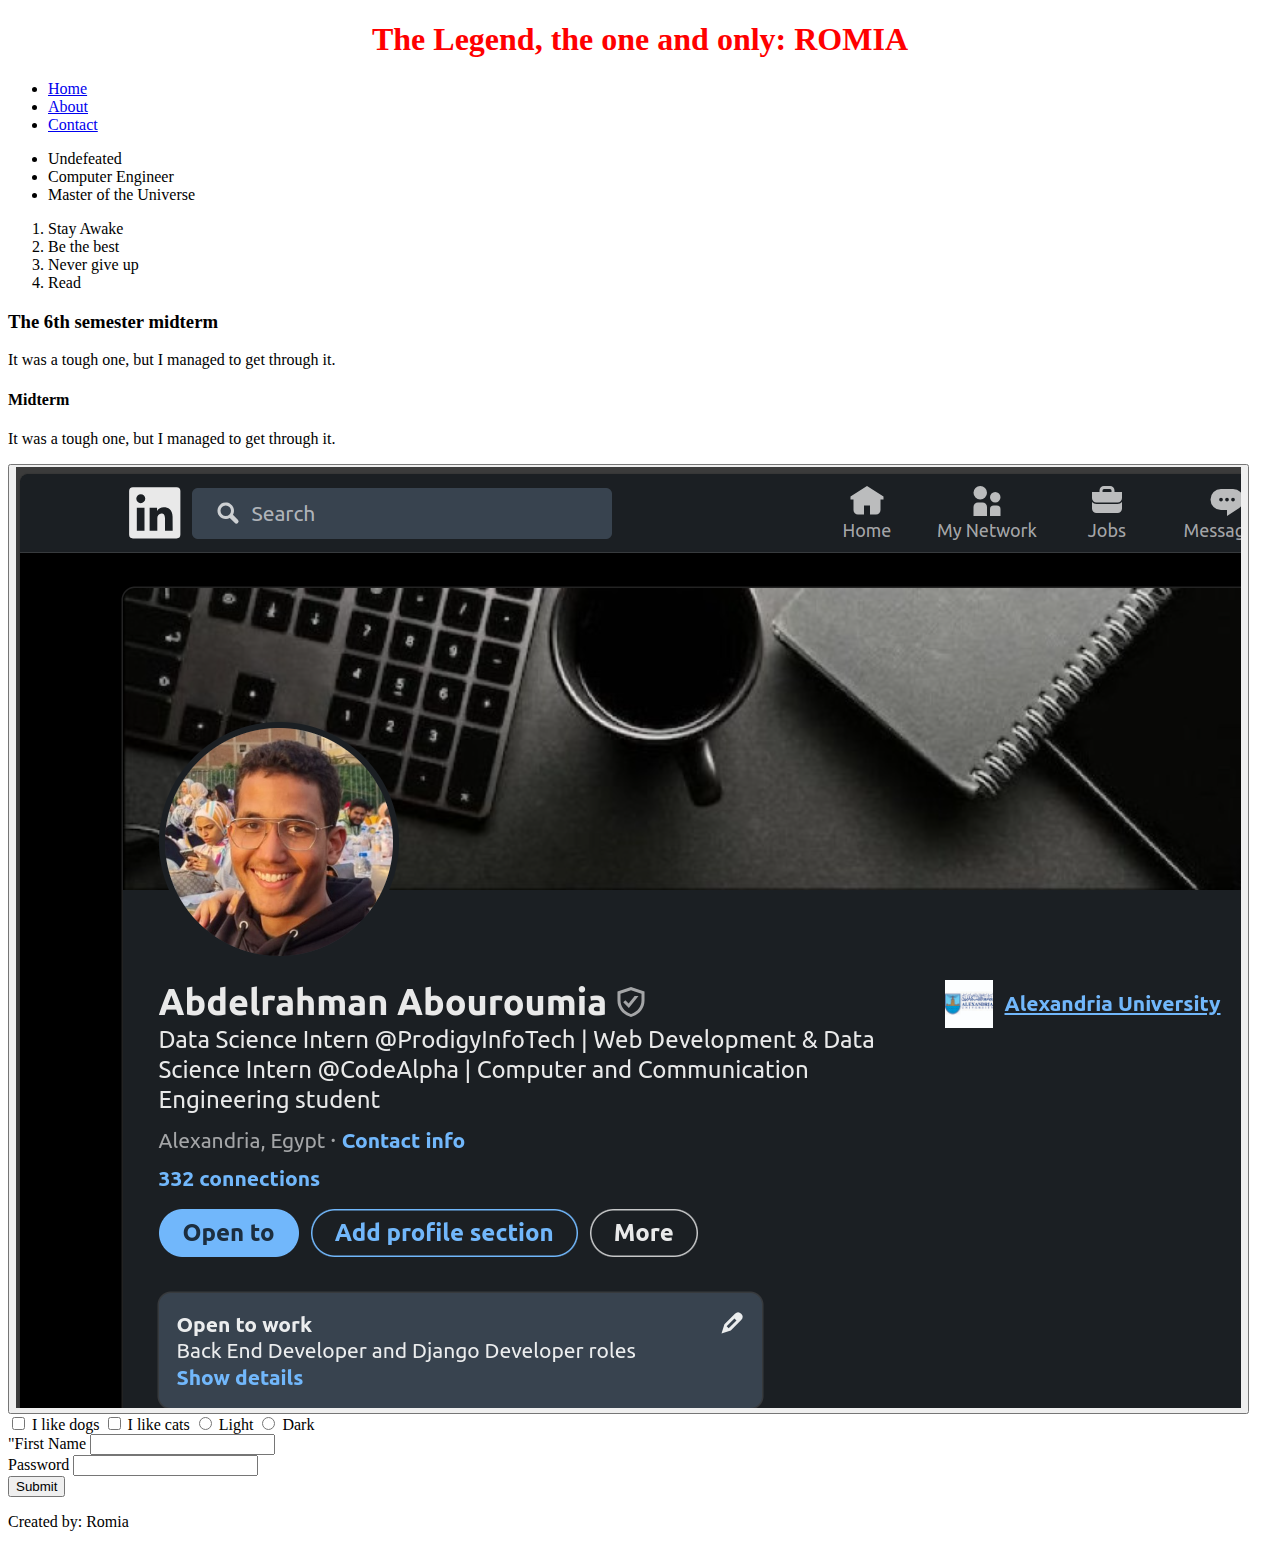
<file: templates/index.html>
<!DOCTYPE html>
<html lang="en">
<head>
    <meta charset="UTF-8">
    <title>Hello</title>
    <link rel = "stylesheet" type = "text/css" href = "style1.css">
</head>
<body>
<header>
    <h1>The Legend, the one and only: ROMIA </h1>

</header>
    <nav>
        <ul>
            <li><a href = "index.html">Home</a></li>
            <li><a href = "about.html">About</a></li>
            <li><a href = "contact.html">Contact</a></li>
        </ul>
    </nav>
<main>
        <ul>
        <li>Undefeated</li>
        <li>Computer Engineer</li>
        <li>Master of the Universe</li>
    </ul>
    <ol>
        <li>Stay Awake</li>
        <li>Be the best</li>
        <li>Never give up</li>
        <li>Read</li>
    </ol>
    <article>
        <header>
        <h3>The 6th semester midterm</h3>
        <p>It was a tough one, but I managed to get through it.</p>
         </header>
        <main>
            <section>
                <h4>Midterm</h4>
                <p>It was a tough one, but I managed to get through it.</p>
            </section>
        </main>


    </article>
</main>
<button onclick="alert('Hello World!')"><img src="img1.png"
                                             alt="Submit the form" height="941" width="1225"></button>
<input type="checkbox" id="dog" name = "dog" value = "Dog">
<label for="dog">I like dogs</label>
<input type="checkbox" id="cat" name="cat" value="Cat">
<label for="cat">I like cats</label>
<input type="radio" id="light" name="theme" value="Light">
<label for="light">Light</label>
<input type="radio" id="dark" name="theme" value="Dark">
<label for="dark">Dark</label><br>
<form action="about.html">
<label for="fname">"First Name</label>
<input type="text" id="fname" name="fname"><br>
<label for="pwd">Password</label>
<input type="password" id="pwd" name="pwd"><br>
<button type="submit" onclick="alert('hello nigga')">Submit</button><br>
</form>
<footer>
    <p>Created by: Romia</p>
</footer>

</body>
</html>
</file>
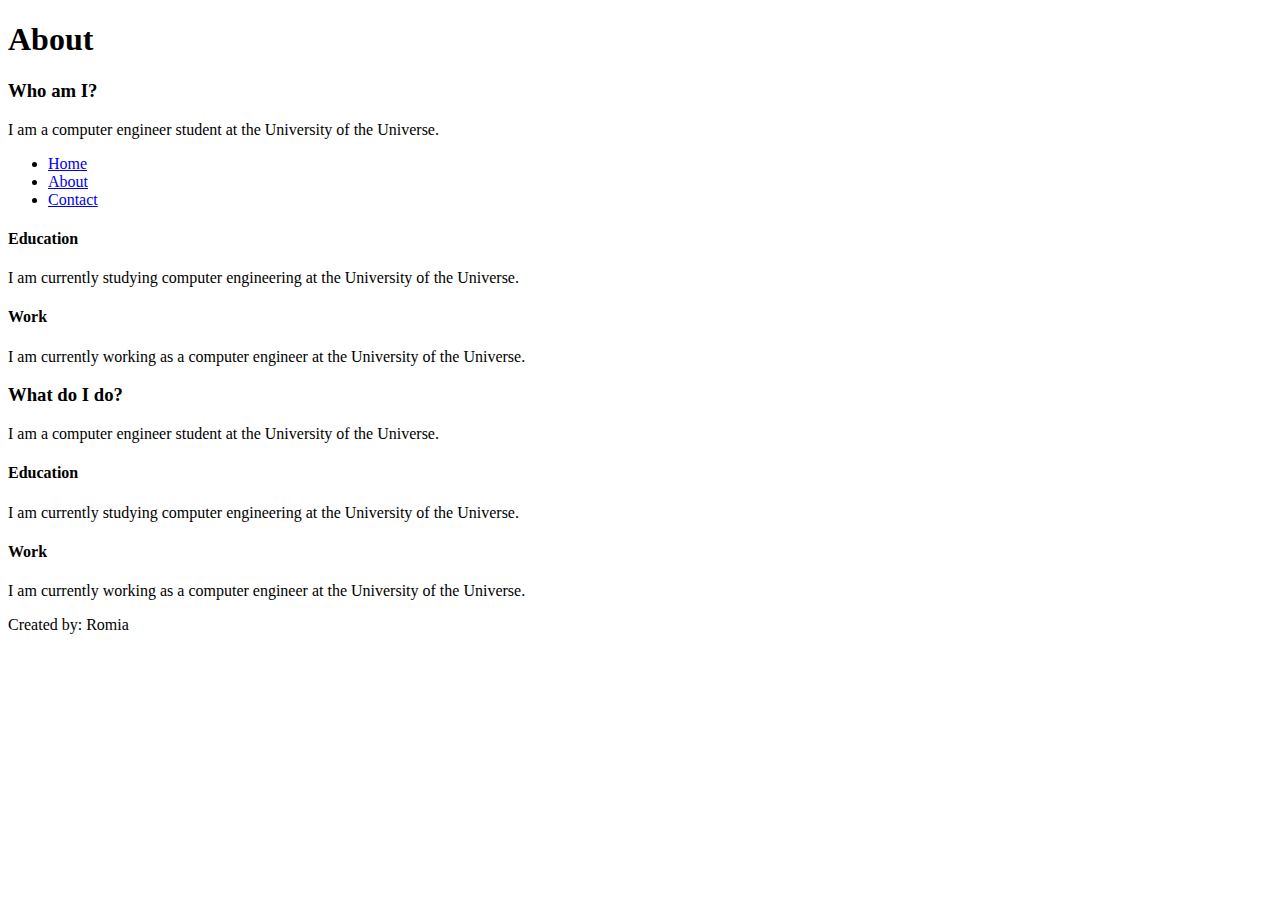
<file: templates/about.html>
<!DOCTYPE html>
<html lang="en">
<head>
    <meta charset="UTF-8">
    <title>About</title>
</head>
<body>
<main>
    <h1>About</h1>
    <article>
<header>
            <h3>Who am I?</h3>
            <p>I am a computer engineer student at the University of the Universe.</p>
            <ul>
                <li><a href = "index.html">Home</a></li>
                <li><a href = "about.html">About</a></li>
                <li><a href = "contact.html">Contact</a></li>
            </ul>
        </header>
        <main>
            <section>
                <h4>Education</h4>
                <p>I am currently studying computer engineering at the University of the Universe.</p>
            </section>
            <section>
                <h4>Work</h4>
                <p>I am currently working as a computer engineer at the University of the Universe.</p>
            </section>
        </main>
    </article>
    <article>
<header>
            <h3>What do I do?</h3>
            <p>I am a computer engineer student at the University of the Universe.</p>
        </header>
        <main>
            <section>
                <h4>Education</h4>
                <p>I am currently studying computer engineering at the University of the Universe.</p>
            </section>
            <section>
                <h4>Work</h4>
                <p>I am currently working as a computer engineer at the University of the Universe.</p>
            </section>
        </main>
    </article>
</main>
<footer>
    <p>Created by: Romia</p>
</footer>

</body>
</html>
</file>
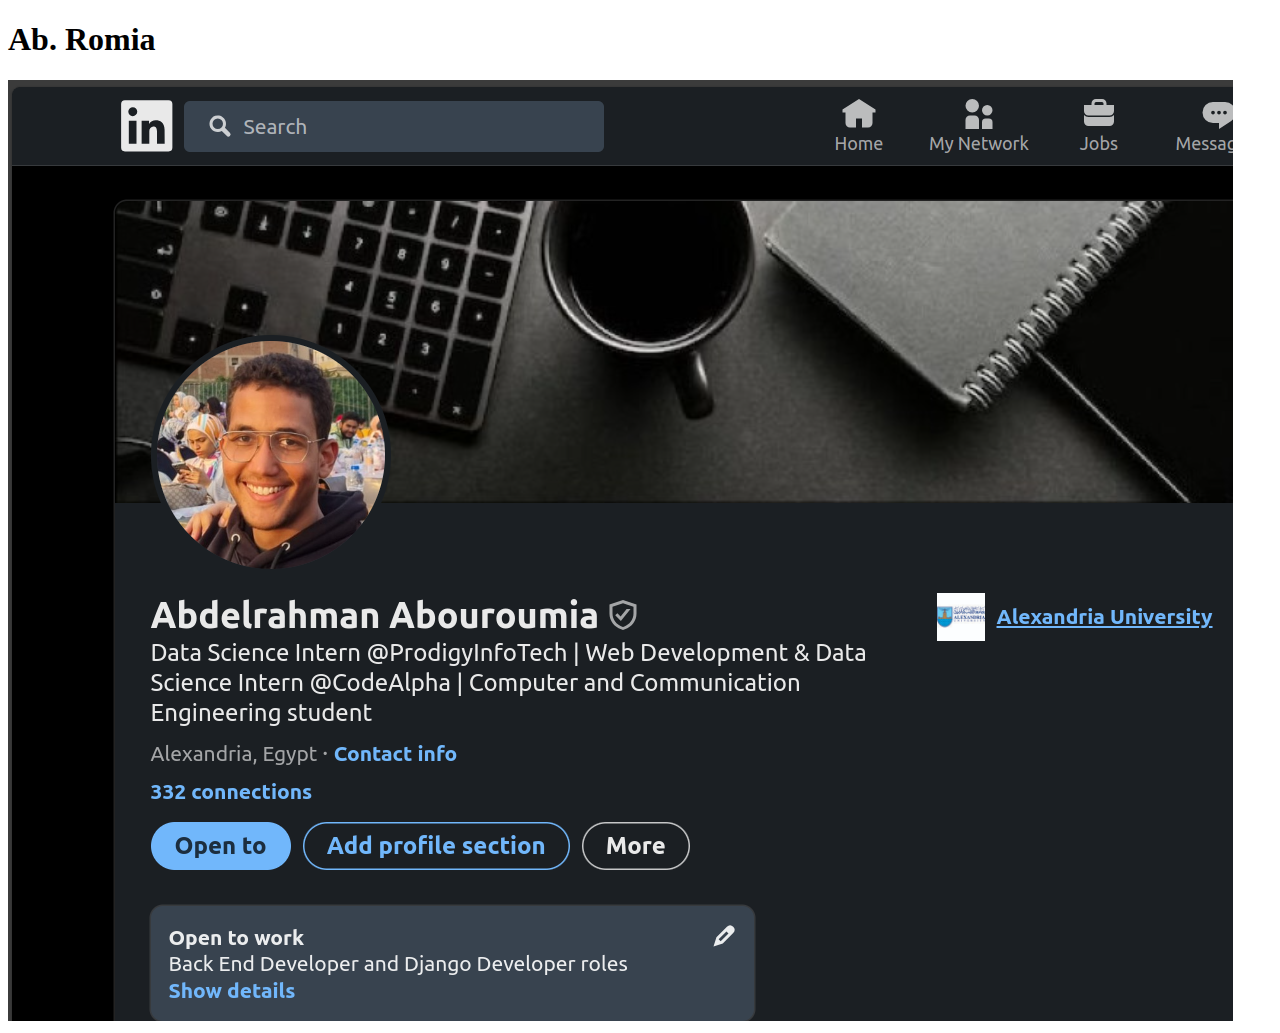
<file: templates/contact.html>
<!DOCTYPE html>
<html lang="en">
<head>
    <meta charset="UTF-8">
    <title>Contact</title>
</head>
<body>
<header>
    <h1>Ab. Romia</h1>
    <img src = "img1.png" alt="linkedin">
</header>
</body>
</html>
</file>
<file: templates/style1.css>
h1 {
    color: red;
    text-align: center;
}
img{
    width: 100%;
    height: auto;
}
</file>
